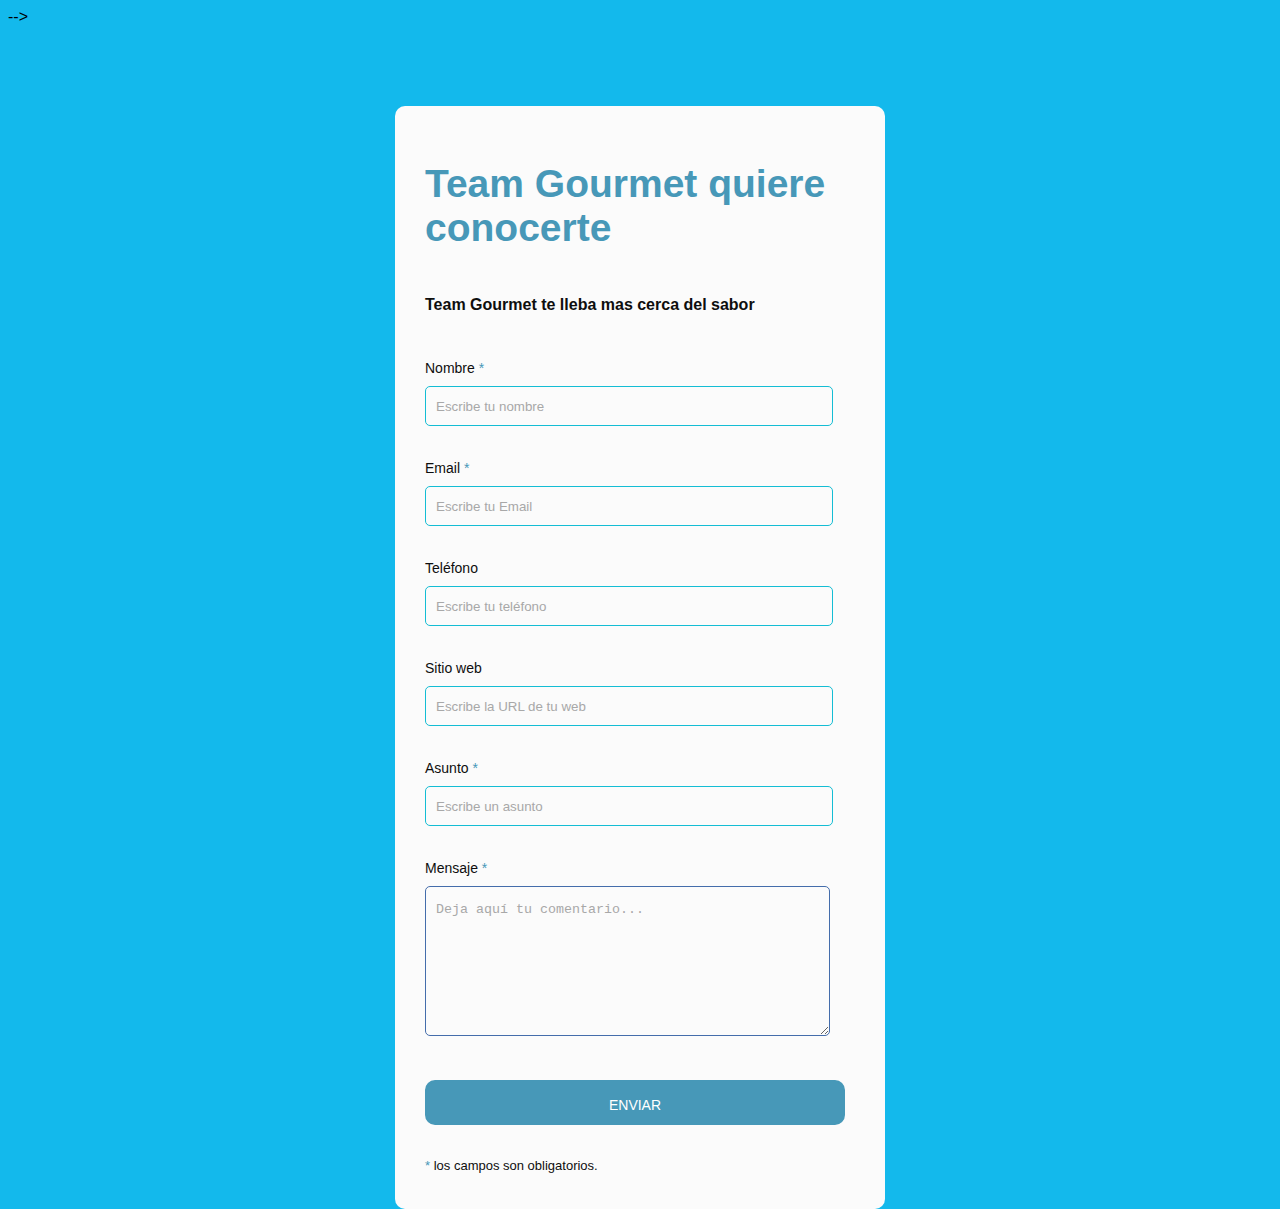
<file: Formulario contacto/index.html>
<html lang="es">
<head>
  <meta charset="UTF-8">
  <title>Team Gourmet</title>

  
  <link rel="stylesheet"  href="stylos.css">
-->
  
  </head>


<body>  
  
  <!-- formulario de contacto en html y css -->  

  <div class="contact_form">

    <div class="formulario">      
      <h1>Team Gourmet quiere conocerte</h1>
        <h3>Team Gourmet te lleba mas cerca del sabor</h3>


          <form action="submeter-formulario.php" method="post">       

            
                <p>
                  <label for="nombre" class="colocar_nombre">Nombre
                    <span class="obligatorio">*</span>
                  </label>
                    <input type="text" name="introducir_nombre" id="nombre" required="obligatorio" placeholder="Escribe tu nombre">
                </p>
              
                <p>
                  <label for="email" class="colocar_email">Email
                    <span class="obligatorio">*</span>
                  </label>
                    <input type="email" name="introducir_email" id="email" required="obligatorio" placeholder="Escribe tu Email">
                </p>
            
                <p>
                  <label for="telefone" class="colocar_telefono">Teléfono
                  </label>
                    <input type="tel" name="introducir_telefono" id="telefono" placeholder="Escribe tu teléfono">
                </p>    
              
                <p>
                  <label for="website" class="colocar_website">Sitio web
                  </label>
                    <input type="url" name="introducir_website" id="website" placeholder="Escribe la URL de tu web">
                </p>    
              
                <p>
                  <label for="asunto" class="colocar_asunto">Asunto
                    <span class="obligatorio">*</span>
                  </label>
                    <input type="text" name="introducir_asunto" id="assunto" required="obligatorio" placeholder="Escribe un asunto">
                </p>    
              
                <p>
                  <label for="mensaje" class="colocar_mensaje">Mensaje
                    <span class="obligatorio">*</span>
                  </label>                     
                                    <textarea name="introducir_mensaje" class="texto_mensaje" id="mensaje" required="obligatorio" placeholder="Deja aquí tu comentario..."></textarea> 
                                </p>                    
              
                <button type="submit" name="enviar_formulario" id="enviar"><p>Enviar</p></button>

                <p class="aviso">
                  <span class="obligatorio"> * </span>los campos son obligatorios.
                </p>          
            
          </form>
    </div>  
  </div>

</body>
</html>
</file>
<file: Formulario contacto/stylos.css>
body{
  height: 100%; 
  font-family: 'Noto Sans', sans-serif;
  background-color: hsl(194, 85%, 50%); 
}


.contact_form{  
  width: 460px; 
  height: auto;
  margin: 80px auto;
  border-radius: 10px;  
  padding-top: 30px;
  padding-bottom: 20px;  
  background-color: #fbfbfb; 
  padding-left: 30px; 
}


input{
  background-color: #fbfbfb; 
  width: 408px; 
  height: 40px; 
  border-radius: 5px;  
  border-style: solid; 
  border-width: 1px; 
  border-color: hwb(187 8% 17%); 
  margin-top: 10px;  
  padding-left: 10px;
  margin-bottom: 20px; 
}


textarea{
  background-color: #fbfbfb; 
  width: 405px; 
  height: 150px; 
  border-radius: 5px;  
  border-style: solid; 
  border-width: 1px; 
  border-color: #446dab; 
  margin-top: 10px;  
  padding-left: 10px;
  margin-bottom: 20px; 
  padding-top: 15px; 
}


label{
  display: block; 
  float: center;  
}


button{
  height: 45px; 
  padding-left: 5px;
  padding-right: 5px;   
  margin-bottom: 20px; 
  margin-top: 10px;   
  text-transform: uppercase;
  background-color: #4798b8; 
  border-color: #4798b8; 
  border-style: solid; 
  border-radius: 10px;  
  width: 420px;   
  cursor: pointer;
}


button p{
  color: #fff; 
}


span{
  color: #4798b8; 
}


.aviso{
  font-size: 13px;  
  color: #0e0e0e;  
}


h1{
  font-size: 39px;  
  text-align: letf; 
  padding-bottom: 20px; 
  color: #4798b8;
}


h3{
  font-size: 16px; 
  padding-bottom: 30px;
  color: #0e0e0e;   
}


p{
  font-size: 14px; 
  color: #0e0e0e; 
}


::-webkit-input-placeholder {
 color: #a8a8a8;
}


::-webkit-textarea-placeholder {
 color: #a8a8a8;
}


.formulario input:focus{
  outline:0;
  border: 1px solid #97d848;
}


.formulario textarea:focus{
  outline:0;
  border: 1px solid #97d848;
}
</file>
